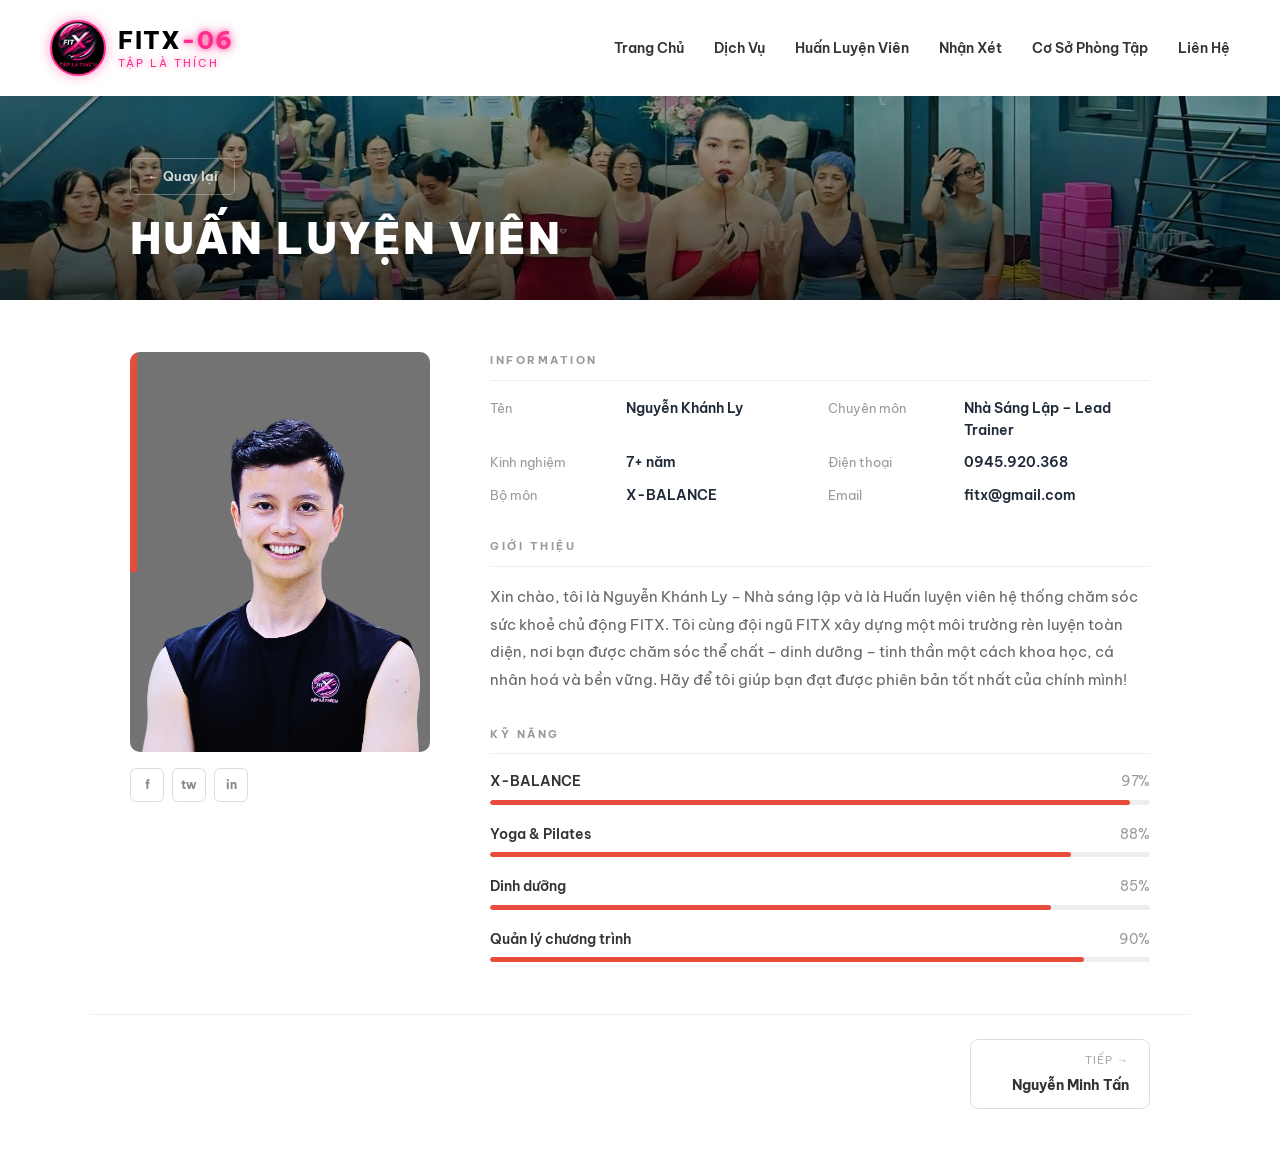
<file: trainer.html>
<!DOCTYPE html>
<html lang="vi">
<head>
    <meta charset="UTF-8">
    <meta name="viewport" content="width=device-width, initial-scale=1.0">
    <title>Huấn Luyện Viên – FITX</title>
    <link href="https://fonts.googleapis.com/css2?family=Be+Vietnam+Pro:wght@400;500;600;700;900&display=swap" rel="stylesheet">
    <link rel="stylesheet" href="css/style.css">
    <style>
        body { background: #fff; color: #1f2937; }

        .td-hero {
            margin-top: 80px; /* bù header fixed */
            position: relative;
            height: 220px;
            background: #111 url('./images/fit-group.jpg') center/cover no-repeat;
            display: flex;
            align-items: flex-end;
        }
        .td-hero-overlay {
            position: absolute; inset: 0;
            background: linear-gradient(180deg, rgba(0,0,0,.25) 0%, rgba(0,0,0,.72) 100%);
        }
        .td-hero-inner {
            position: relative; z-index: 1;
            max-width: 1100px; margin: 0 auto; width: 100%;
            padding: 0 40px 28px;
        }
        .td-back-btn {
            display: inline-flex; align-items: center; gap: 6px;
            background: transparent; color: #ddd;
            border: 1px solid rgba(255,255,255,.3);
            padding: 7px 16px; border-radius: 6px;
            font-size: 13px; font-weight: 600;
            text-decoration: none; margin-bottom: 10px;
            transition: all .2s; font-family: inherit; cursor: pointer;
        }
        .td-back-btn:hover { border-color: #E74C3C; color: #E74C3C; }
        .td-hero-title {
            font-size: clamp(26px, 4vw, 42px);
            font-weight: 900; color: #fff;
            text-transform: uppercase; letter-spacing: 2px;
        }

        .td-content {
            max-width: 1100px; margin: 0 auto;
            padding: 52px 40px;
            display: grid;
            grid-template-columns: 300px 1fr;
            gap: 60px;
            align-items: start;
        }

        /* LEFT – photo */
        .td-photo-box {
            position: relative;
            border-radius: 10px; overflow: hidden;
            height: 400px;
            background: #f0f0f0;
        }
        .td-photo-box img {
            width: 100%; height: 100%;
            object-fit: cover; object-position: top;
            display: block;
        }
        /* red bar accent top-left */
        .td-photo-accent {
            position: absolute; top: 0; left: 0;
            width: 7px; height: 55%;
            background: #E74C3C;
        }
        .td-social-row {
            display: flex; gap: 8px; margin-top: 16px;
        }
        .td-soc {
            width: 34px; height: 34px; border-radius: 6px;
            border: 1px solid #ddd;
            display: flex; align-items: center; justify-content: center;
            color: #888; font-size: 12px; font-weight: 700;
            text-decoration: none; transition: all .2s;
        }
        .td-soc:hover { border-color: #E74C3C; color: #E74C3C; }

        /* RIGHT – info */
        .td-block-label {
            font-size: 11px; font-weight: 700;
            letter-spacing: 2.5px; text-transform: uppercase;
            color: #999; border-bottom: 1px solid #eee;
            padding-bottom: 10px; margin-bottom: 16px;
        }
        .td-info-table { display: flex; flex-direction: column; gap: 10px; }
        .td-info-row {
            display: grid;
            grid-template-columns: 120px 1fr 120px 1fr;
            gap: 6px 16px; align-items: baseline;
        }
        .td-key { font-size: 13px; color: #999; }
        .td-val { font-size: 14px; font-weight: 600; color: #1f2937; }

        .td-intro-text {
            font-size: 15px; color: #666; line-height: 1.85;
        }

        /* Skill bars */
        .td-skills { display: flex; flex-direction: column; gap: 18px; }
        .td-skill-header {
            display: flex; justify-content: space-between;
            font-size: 14px; margin-bottom: 7px;
        }
        .td-skill-name { font-weight: 600; color: #333; }
        .td-skill-pct  { color: #999; }
        .td-skill-track {
            height: 5px; background: #eee;
            border-radius: 100px; overflow: hidden;
        }
        .td-skill-fill {
            height: 100%; background: #E74C3C;
            border-radius: 100px;
            width: 0; transition: width 1s ease .2s;
        }

        /* ══════════════════════════════════════
           PREV / NEXT NAV
           ══════════════════════════════════════ */
        .td-nav {
            max-width: 1100px; margin: 0 auto;
            padding: 24px 40px 56px;
            border-top: 1px solid #eee;
            display: flex; justify-content: space-between; align-items: center;
        }
        .td-nav-link {
            display: flex; flex-direction: column;
            text-decoration: none; color: #333;
            padding: 12px 20px; border: 1px solid #ddd;
            border-radius: 8px; transition: all .2s;
            min-width: 180px;
        }
        .td-nav-link:hover { border-color: #E74C3C; color: #E74C3C; }
        .td-nav-link.right { text-align: right; }
        .td-nav-label { font-size: 11px; color: #aaa; margin-bottom: 4px; text-transform: uppercase; letter-spacing: 1px; }
        .td-nav-name  { font-size: 14px; font-weight: 700; }
        .td-nav-hidden { visibility: hidden; }

        /* ══════════════════════════════════════
           RESPONSIVE
           ══════════════════════════════════════ */
        @media (max-width: 900px) {
            .td-content { grid-template-columns: 1fr; padding: 36px 20px; gap: 36px; }
            .td-photo-box { height: 320px; }
            .td-info-row { grid-template-columns: 1fr 1fr; }
            .td-hero-inner { padding: 0 20px 24px; }
            .td-nav { padding: 20px; flex-wrap: wrap; gap: 12px; }
            .td-nav-link { min-width: 140px; }
        }
        @media (max-width: 480px) {
            .td-hero { margin-top: 70px; height: 180px; }
        }
    </style>
</head>
<body>

    <!-- HEADER – copy từ index.html -->
    <header id="header">
        <div class="logo">
            <a href="index.html" class="logo">
                <img src="./images/logo.png" alt="FitX-06 Logo">
                <div class="logo-text">
                    <span class="logo-name">
                        <span class="logo-white">FITX</span><span class="logo-orange">-06</span>
                    </span>
                    <span class="logo-subtitle">Tập Là Thích</span>
                </div>
            </a>
        </div>

        <nav class="main-nav">
            <a href="index.html#home">Trang Chủ</a>
            <a href="index.html#services">Dịch Vụ</a>
            <a href="index.html#about" class="active">Huấn Luyện Viên</a>
            <a href="index.html#testimonials">Nhận Xét</a>
            <a href="index.html#locations">Cơ Sở Phòng Tập</a>
            <a href="index.html#contact">Liên Hệ</a>
        </nav>

    </header>

    <!-- HERO BANNER -->
    <div class="td-hero">
        <div class="td-hero-overlay"></div>
        <div class="td-hero-inner">
            <a href="index.html#about" class="td-back-btn">← Quay lại</a>
            <h1 class="td-hero-title">Huấn Luyện Viên</h1>
        </div>
    </div>

    <!-- CONTENT -->
    <div class="td-content">
        <!-- Left: Photo -->
        <div>
            <div class="td-photo-box">
                <img id="tdImg" src="" alt="">
                <div class="td-photo-accent"></div>
            </div>
            <div class="td-social-row">
                <a href="#" class="td-soc">f</a>
                <a href="#" class="td-soc">tw</a>
                <a href="#" class="td-soc">in</a>
            </div>
        </div>

        <!-- Right: Info -->
        <div>
            <p class="td-block-label">INFORMATION</p>
            <div class="td-info-table">
                <div class="td-info-row">
                    <span class="td-key">Tên</span>
                    <span id="tdName" class="td-val"></span>
                    <span class="td-key">Chuyên môn</span>
                    <span id="tdSpecial" class="td-val"></span>
                </div>
                <div class="td-info-row">
                    <span class="td-key">Kinh nghiệm</span>
                    <span id="tdExp" class="td-val"></span>
                    <span class="td-key">Điện thoại</span>
                    <span id="tdPhone" class="td-val"></span>
                </div>
                <div class="td-info-row">
                    <span class="td-key">Bộ môn</span>
                    <span id="tdClass" class="td-val"></span>
                    <span class="td-key">Email</span>
                    <span id="tdEmail" class="td-val"></span>
                </div>
            </div>

            <p class="td-block-label" style="margin-top:32px;">Giới Thiệu</p>
            <p id="tdIntro" class="td-intro-text"></p>

            <p class="td-block-label" style="margin-top:32px;">Kỹ Năng</p>
            <div id="tdSkills" class="td-skills"></div>
        </div>
    </div>

    <!-- PREV / NEXT NAV -->
    <div class="td-nav">
        <a id="tdPrev" href="#" class="td-nav-link">
            <span class="td-nav-label">← Trước</span>
            <span id="tdPrevName" class="td-nav-name"></span>
        </a>
        <a id="tdNext" href="#" class="td-nav-link right">
            <span class="td-nav-label">Tiếp →</span>
            <span id="tdNextName" class="td-nav-name"></span>
        </a>
    </div>

    <!-- JS -->
    <script>
    const trainersData = [
        {
            name:    'Nguyễn Khánh Ly',
            special: 'Nhà Sáng Lập – Lead Trainer',
            exp:     '7+ năm',
            phone:   '0945.920.368',
            email:   'fitx@gmail.com',
            classes: 'X-BALANCE',
            photo:   './images/mrTan.png',
            intro:   'Xin chào, tôi là Nguyễn Khánh Ly – Nhà sáng lập và là Huấn luyện viên hệ thống chăm sóc sức khoẻ chủ động FITX. Tôi cùng đội ngũ FITX xây dựng một môi trường rèn luyện toàn diện, nơi bạn được chăm sóc thể chất – dinh dưỡng – tinh thần một cách khoa học, cá nhân hoá và bền vững. Hãy để tôi giúp bạn đạt được phiên bản tốt nhất của chính mình!',
            skills: [
                { name: 'X-BALANCE',             pct: 97 },
                { name: 'Yoga & Pilates',         pct: 88 },
                { name: 'Dinh dưỡng',             pct: 85 },
                { name: 'Quản lý chương trình',   pct: 90 },
            ]
        },
        {
            name:    'Nguyễn Minh Tấn',
            special: 'Lead Coach',
            exp:     '5+ năm',
            phone:   '0945.920.368',
            email:   'minhitanfitx@gmail.com',
            classes: 'X-FIT, X-STEP',
            photo:   './images/fit1.jpg',
            intro:   'Tôi là Nguyễn Minh Tấn – Huấn luyện viên thuộc hệ thống FITX. Với hơn 5 năm kinh nghiệm, tôi chuyên sâu về X-FIT và X-STEP – các bộ môn giúp tăng sức mạnh, đốt cháy năng lượng và định hình vóc dáng săn chắc. Mỗi học viên đều có giáo án riêng, theo dõi tiến độ chi tiết và được hỗ trợ liên tục.',
            skills: [
                { name: 'X-FIT / Sức mạnh',  pct: 95 },
                { name: 'X-STEP / Cardio',    pct: 90 },
                { name: 'Dinh dưỡng',         pct: 80 },
                { name: 'Tư vấn cá nhân',     pct: 95 },
            ]
        },
        {
            name:    'Huấn Luyện Viên',
            special: 'Chuyên Gia X-STEP',
            exp:     '3+ năm',
            phone:   '0945.920.368',
            email:   'fitx@gmail.com',
            classes: 'X-STEP',
            photo:   './images/fit2.jpg',
            intro:   'Chuyên gia X-STEP với niềm đam mê mãnh liệt với nhảy bục và vận động nhịp điệu. Các buổi tập luôn tràn đầy năng lượng, vui vẻ và hiệu quả cao trong việc đốt cháy calo, giải toả stress và nâng cao sức bền tim mạch.',
            skills: [
                { name: 'X-STEP / Nhảy bục',    pct: 96 },
                { name: 'Cardio',               pct: 88 },
                { name: 'Nhịp điệu & Âm nhạc', pct: 85 },
                { name: 'Nhóm & Cộng đồng',     pct: 80 },
            ]
        },
        {
            name:    'Huấn Luyện Viên',
            special: 'Chuyên Gia X-FIT',
            exp:     '4+ năm',
            phone:   '0945.920.368',
            email:   'fitx@gmail.com',
            classes: 'X-FIT',
            photo:   './images/fit3.jpg',
            intro:   'Huấn luyện viên chuyên sâu X-FIT với phương pháp kháng lực khoa học. Tôi giúp học viên xây dựng cơ bắp, tăng sức mạnh và định hình vóc dáng săn chắc thông qua các bài tập được cá nhân hoá hoàn toàn.',
            skills: [
                { name: 'X-FIT / Kháng lực',  pct: 94 },
                { name: 'Tăng cơ & Giảm mỡ', pct: 90 },
                { name: 'Giáo án cá nhân',    pct: 88 },
                { name: 'Tư vấn thể hình',    pct: 85 },
            ]
        },
        {
            name:    'Huấn Luyện Viên',
            special: 'Dinh Dưỡng & Cardio',
            exp:     '4+ năm',
            phone:   '0945.920.368',
            email:   'fitx@gmail.com',
            classes: 'X-FIT, Tư vấn dinh dưỡng',
            photo:   './images/fit4.jpg',
            intro:   'Chuyên gia kết hợp Cardio cường độ cao và tư vấn dinh dưỡng thể thao. Tôi tin rằng một cơ thể khoẻ mạnh bắt đầu từ chế độ dinh dưỡng đúng đắn kết hợp với lộ trình vận động phù hợp từng cá nhân.',
            skills: [
                { name: 'Cardio & Sức bền',    pct: 92 },
                { name: 'Dinh dưỡng thể thao', pct: 90 },
                { name: 'Giảm cân khoa học',   pct: 88 },
                { name: 'Online Coaching',     pct: 82 },
            ]
        }
    ];

    // Đọc id từ URL: trainer.html?id=0
    const params = new URLSearchParams(window.location.search);
    const idx = parseInt(params.get('id')) || 0;
    const t = trainersData[idx] || trainersData[0];

    // Điền dữ liệu
    document.title = t.name + ' – FITX';
    document.getElementById('tdImg').src          = t.photo;
    document.getElementById('tdImg').alt          = t.name;
    document.getElementById('tdName').textContent    = t.name;
    document.getElementById('tdSpecial').textContent = t.special;
    document.getElementById('tdExp').textContent     = t.exp;
    document.getElementById('tdPhone').textContent   = t.phone;
    document.getElementById('tdEmail').textContent   = t.email;
    document.getElementById('tdClass').textContent   = t.classes;
    document.getElementById('tdIntro').textContent   = t.intro;

    // Skills
    document.getElementById('tdSkills').innerHTML = t.skills.map(s => `
        <div>
            <div class="td-skill-header">
                <span class="td-skill-name">${s.name}</span>
                <span class="td-skill-pct">${s.pct}%</span>
            </div>
            <div class="td-skill-track">
                <div class="td-skill-fill" data-pct="${s.pct}"></div>
            </div>
        </div>
    `).join('');

    // Prev / Next
    const prevEl = document.getElementById('tdPrev');
    const nextEl = document.getElementById('tdNext');

    if (idx > 0) {
        prevEl.href = 'trainer.html?id=' + (idx - 1);
        document.getElementById('tdPrevName').textContent = trainersData[idx - 1].name;
    } else {
        prevEl.classList.add('td-nav-hidden');
    }

    if (idx < trainersData.length - 1) {
        nextEl.href = 'trainer.html?id=' + (idx + 1);
        document.getElementById('tdNextName').textContent = trainersData[idx + 1].name;
    } else {
        nextEl.classList.add('td-nav-hidden');
    }

    // Animate skill bars sau khi load
    window.addEventListener('load', () => {
        document.querySelectorAll('.td-skill-fill').forEach(el => {
            el.style.width = el.dataset.pct + '%';
        });
    });

    // Header scroll (giống index)
    window.addEventListener('scroll', () => {
        document.getElementById('header')?.classList.toggle('scrolled', window.scrollY > 50);
    });
    </script>

</body>
</html>
</file>
<file: css/style.css>
/* ===================================
   FitX-06 FITNESS CLUB - MAIN STYLES
   =================================== */

/* ===================================
   RESET & BASE STYLES
   =================================== */
* {
    margin: 0;
    padding: 0;
    box-sizing: border-box;
}

:root {
    --primary-color: #E74C3C;
    --primary-dark: #C0392B;
    --text-dark: #333;
    --text-light: #666;
    --text-gray: #999;
    --bg-light: #f8f8f8;
    --bg-gray: #f0f0f0;
    --white: #ffffff;
    --black: #000000;
    --shadow: 0 5px 15px rgba(0, 0, 0, 0.1);
}

body {
    font-family: 'Be Vietnam Pro', 'Arial', sans-serif;
    overflow-x: hidden;
    scroll-behavior: smooth;
    line-height: 1.6;
    color: var(--text-dark);
}

img {
    max-width: 100%;
    height: auto;
    display: block;
}

ul {
    list-style: none;
}

a {
    text-decoration: none;
    color: inherit;
}

button {
    cursor: pointer;
    border: none;
    outline: none;
    font-family: inherit;
}

section {
    position: relative;
}

/* ===================================
   HEADER
   =================================== */
header {
    position: fixed;
    top: 0;
    width: 100%;
    background: var(--white);
    padding: 20px 50px;
    display: flex;
    justify-content: space-between;
    align-items: center;
    z-index: 1000;
    box-shadow: var(--shadow);
    transition: all 0.3s ease;
}

header.scrolled {
    padding: 15px 50px;
    box-shadow: 0 2px 20px rgba(0,0,0,0.15);
}

/* Logo */
.logo {
  display: flex;
  align-items: center;
  gap: 12px;
  text-decoration: none;
  transition: 0.3s;
}


.logo img {
  width: 56px;
  height: 56px;
  border-radius: 50%;
  object-fit: cover;
  background: #000;
  border: 2px solid #ff2d8d; /* hồng neon */
  box-shadow: 0 0 12px rgba(255, 45, 141, 0.5);
}


.logo-text {
  display: flex;
  flex-direction: column;
  justify-content: center;
  line-height: 1.1;
}


.logo-name {
  font-size: 24px;
  font-weight: 800;
  letter-spacing: 1px;
}


.logo-white {
  color: #000000;
}


.logo-orange {
  color: #ff2d8d;
  text-shadow: 
    0 0 6px rgba(255, 45, 141, 0.8),
    0 0 12px rgba(255, 45, 141, 0.5);
}

/* Subtitle */
.logo-subtitle {
  font-size: 11px;
  color: #ff2d8d;
  letter-spacing: 2px;
  margin-top: 3px;
  text-transform: uppercase;
  text-shadow: 0 0 6px rgba(255, 45, 141, 0.6);
}

/* Hover hiệu ứng xịn */
.logo:hover {
  transform: scale(1.08);
}



/* Navigation */
.main-nav {
    display: flex;
    gap: 30px;
}

.main-nav a {
    color: var(--text-dark);
    font-weight: 600;
    font-size: 14px;
    transition: color 0.3s;
    position: relative;
    padding: 5px 0;
}

.main-nav a::after {
    content: '';
    position: absolute;
    bottom: 0;
    left: 0;
    width: 0;
    height: 2px;
    background: var(--primary-color);
    transition: width 0.3s;
}

.main-nav a:hover {
    color: var(--primary-color);
}

.main-nav a:hover::after {
    width: 100%;
}

/* Header Icons */
.header-icons {
    display: flex;
    gap: 20px;
    align-items: center;
}

.icon-btn {
    background: none;
    font-size: 20px;
    color: var(--text-dark);
    transition: all 0.3s;
}

.icon-btn:hover {
    color: var(--primary-color);
    transform: scale(1.1);
}

.menu-btn {
    display: flex;
    flex-direction: column;
    gap: 5px;
    cursor: pointer;
    padding: 5px;
}

.menu-btn span {
    width: 25px;
    height: 3px;
    background: var(--text-dark);
    transition: all 0.3s;
    border-radius: 2px;
}

.menu-btn:hover span {
    background: var(--primary-color);
}

.hero-slider {
    margin-top: 90px;
    height: calc(100vh - 90px);
    position: relative;
    overflow: hidden;
    background: #e8e8e8;
}

.slide {
    position: absolute;
    width: 100%;
    height: 100%;
    opacity: 0;
    transition: opacity 1s ease-in-out;
}

.slide.active {
    opacity: 1;
}

.slide-content {
    position: relative;
    width: 100%;
    height: 100%;
    display: flex;
    align-items: center;
    justify-content: center;
}

.slide-title {
    position: absolute;
    top: 50%;
    transform: translateY(-50%);
    font-size: 220px;
    font-weight: 900;
    line-height: 1;
    letter-spacing: -8px;
    margin: 0;
    color: #e74c3c;
    opacity: 0;
}

.slide.active .slide-title {
    animation: fadeIn 1s ease-out forwards;
    animation-delay: 0.3s;
}

@keyframes fadeIn {
    from {
        opacity: 0;
    }
    to {
        opacity: 1;
    }
}

.slide-title:first-of-type {
    left: 50%;
    transform: translate(-100%, -50%);
    margin-right: -2px; 
    z-index: 1;
}

.slide-title-front {
    left: 50%;
    transform: translate(0, -50%);
    margin-left: -2px; 
    z-index: 10;
}

.text-behind {
    display: inline-block;
}

.text-front {
    display: inline-block;
    mix-blend-mode: multiply;
}

.slide-image {
    position: absolute;
    left: 50%;
    bottom: 25;
    transform: translateX(-50%);
    z-index: 5;
    opacity: 0;
}

.slide.active .slide-image {
    animation: imageSlideUp 1.2s ease-out forwards;
    animation-delay: 0.6s;
}

@keyframes imageSlideUp {
    from {
        opacity: 0;
        transform: translateX(-50%) translateY(50px);
    }
    to {
        opacity: 1;
        transform: translateX(-50%) translateY(0);
    }
}

.slide-image img {
    height: calc(100vh - 170px);
    max-height: 750px;
    object-fit: contain;
    display: block;
}

/* Slide Indicators */
.slide-indicators {
    position: absolute;
    bottom: 40px;
    left: 50%;
    transform: translateX(-50%);
    display: flex;
    gap: 15px;
    z-index: 100;
}

.indicator {
    width: 15px;
    height: 15px;
    border-radius: 50%;
    background: rgba(231, 76, 60, 0.3);
    cursor: pointer;
    transition: all 0.3s;
    border: none;
}

.indicator:hover {
    background: #e74c3c;
    transform: scale(1.2);
}

.indicator.active {
    background: #e74c3c;
    width: 45px;
    border-radius: 8px;
}

/* Responsive */
@media (max-width: 1400px) {
    .slide-title {
        font-size: 180px;
        letter-spacing: -6px;
    }
}

@media (max-width: 1200px) {
    .slide-title {
        font-size: 150px;
        letter-spacing: -5px;
    }
    
    .slide-image img {
        height: calc(100vh - 200px);
    }
}

@media (max-width: 1024px) {
    .slide-title {
        font-size: 120px;
        letter-spacing: -4px;
    }
}


.slide-2 .slide-content,
.slide-3 .slide-content {
    display: grid;
    grid-template-columns: 1fr 1fr;
    align-items: center;
    padding: 0 80px;
    max-width: 1600px;
    margin: 0 auto;
}

.slide-text-left {
    position: relative;
    z-index: 10;
    opacity: 0;
    transform: translateX(-80px);
}

.slide.active .slide-text-left {
    animation: slideTextIn 0.8s ease-out forwards;
    animation-delay: 0.2s; 
}

@keyframes slideTextIn {
    from {
        opacity: 0;
        transform: translateX(-80px);
    }
    to {
        opacity: 1;
        transform: translateX(0);
    }
}

/* Decorative Icon */
.decorative-icon {
    font-size: 40px;
    margin-bottom: 20px;
    opacity: 0;
}

.slide.active .decorative-icon {
    animation: iconFadeIn 0.5s ease-out forwards;
    animation-delay: 0.3s;
}

@keyframes iconFadeIn {
    from {
        opacity: 0;
        transform: scale(0.5) rotate(-180deg);
    }
    to {
        opacity: 0.3;
        transform: scale(1) rotate(0deg);
    }
}

/* Slide Heading */
.slide-heading {
    font-size: 72px;
    font-weight: 900;
    line-height: 1.1;
    margin-bottom: 30px;
    color: #1f2937;
    opacity: 0;
}

.slide.active .slide-heading {
    animation: headingSlideIn 0.8s ease-out forwards;
    animation-delay: 0.4s;
}

@keyframes headingSlideIn {
    from {
        opacity: 0;
        transform: translateY(30px);
    }
    to {
        opacity: 1;
        transform: translateY(0);
    }
}

.slide-heading .highlight {
    color: #e74c3c;
    display: block;
}

/* Divider */
.slide-divider {
    width: 80px;
    height: 4px;
    background: #e74c3c;
    margin-bottom: 30px;
    opacity: 0;
    transform: scaleX(0);
    transform-origin: left;
}

.slide.active .slide-divider {
    animation: dividerExpand 0.6s ease-out forwards;
    animation-delay: 0.6s;
}

@keyframes dividerExpand {
    from {
        opacity: 0;
        transform: scaleX(0);
    }
    to {
        opacity: 1;
        transform: scaleX(1);
    }
}

/* Description */
.slide-description {
    font-size: 18px;
    line-height: 1.8;
    color: #6b7280;
    margin-bottom: 40px;
    max-width: 500px;
    opacity: 0;
}

.slide.active .slide-description {
    animation: fadeInUp 0.7s ease-out forwards;
    animation-delay: 0.7s;
}

@keyframes fadeInUp {
    from {
        opacity: 0;
        transform: translateY(20px);
    }
    to {
        opacity: 1;
        transform: translateY(0);
    }
}

/* CTA Button */
.slide-text-left .cta-btn {
    opacity: 0;
}

.slide.active .slide-text-left .cta-btn {
    animation: buttonBounceIn 0.6s ease-out forwards;
    animation-delay: 0.9s;
}

@keyframes buttonBounceIn {
    0% {
        opacity: 0;
        transform: scale(0.5);
    }
    60% {
        opacity: 1;
        transform: scale(1.1);
    }
    100% {
        opacity: 1;
        transform: scale(1);
    }
}

.slide-image-right {
    position: relative;
    display: flex;
    align-items: center;
    justify-content: center;
    opacity: 0;
    transform: translateX(100px) scale(0.9);
}

.slide.active .slide-image-right {
    animation: imageSlideIn 1s ease-out forwards;
    animation-delay: 1s;
}

@keyframes imageSlideIn {
    from {
        opacity: 0;
        transform: translateX(100px) scale(0.9);
    }
    to {
        opacity: 1;
        transform: translateX(0) scale(1);
    }
}

.slide-image-right img {
    position: relative;
    z-index: 2;
    max-width: 100%;
    height: calc(100vh - 200px);
    max-height: 750px;
    object-fit: contain;
    filter: drop-shadow(0 20px 40px rgba(0,0,0,0.15));
}

.background-text {
    position: absolute;
    font-size: 180px;
    font-weight: 900;
    color: rgba(0, 0, 0, 0.03);
    z-index: 1;
    white-space: nowrap;
    pointer-events: none;
    opacity: 0;
    transform: translateY(-200px) rotate(-10deg);
}

.slide.active .background-text {
    animation: textFallDown 1.2s cubic-bezier(0.34, 1.56, 0.64, 1) forwards;
    animation-delay: 1.4s; 
}

@keyframes textFallDown {
    0% {
        opacity: 0;
        transform: translateY(-200px) rotate(-10deg);
    }
    60% {
        opacity: 1;
        transform: translateY(10px) rotate(2deg);
    }
    80% {
        transform: translateY(-5px) rotate(-1deg);
    }
    100% {
        opacity: 1;
        transform: translateY(0) rotate(0deg);
    }
}

.slide-dots-custom {
    position: absolute;
    bottom: 50px;
    left: 80px;
    display: flex;
    gap: 15px;
    z-index: 20;
    opacity: 0;
}

.slide.active .slide-dots-custom {
    animation: dotsAppear 0.5s ease-out forwards;
    animation-delay: 1.6s;
}

@keyframes dotsAppear {
    from {
        opacity: 0;
    }
    to {
        opacity: 1;
    }
}

.dot-custom {
    width: 12px;
    height: 12px;
    border-radius: 50%;
    background: rgba(231, 76, 60, 0.3);
    cursor: pointer;
    transition: all 0.3s;
}

.dot-custom:hover {
    background: rgba(231, 76, 60, 0.7);
    transform: scale(1.2);
}

.dot-custom.active {
    background: #e74c3c;
    width: 35px;
    border-radius: 6px;
}

/* ====================
   RESPONSIVE
   ==================== */
@media (max-width: 1200px) {
    .slide-heading {
        font-size: 56px;
    }
    
    .background-text {
        font-size: 140px;
    }
}

@media (max-width: 768px) {
    .slide-2 .slide-content,
    .slide-3 .slide-content {
        grid-template-columns: 1fr;
        padding: 40px 20px;
        text-align: center;
    }
    
    .slide-heading {
        font-size: 40px;
    }
    
    .slide-description {
        max-width: 100%;
    }
    
    .slide-divider {
        margin: 20px auto;
    }
    
    .decorative-icon {
        margin: 0 auto 20px;
    }
    
    .slide-image-right {
        margin-top: 40px;
    }
    
    .slide-image-right img {
        height: 60vh;
        max-height: 500px;
    }
    
    .background-text {
        font-size: 80px;
    }
    
    .slide-dots-custom {
        left: 50%;
        transform: translateX(-50%);
        bottom: 20px;
    }
    
    .slide.active .slide-text-left {
        animation-delay: 0.1s;
    }
    
    .slide.active .slide-image-right {
        animation-delay: 0.6s;
    }
    
    .slide.active .background-text {
        animation-delay: 1s;
    }
}

.slide-text-left,
.slide-image-right,
.background-text {
    will-change: transform, opacity;
}

.slide.active .slide-text-left,
.slide.active .slide-image-right,
.slide.active .background-text {
    animation-fill-mode: forwards;
}

@media (min-width: 1024px) {
    .background-text {
        transition: transform 0.3s ease-out;
    }
}

.cta-btn,
.calculate-btn,
.add-cart-btn,
.join-btn,
.submit-btn {
    background: var(--primary-color);
    color: var(--white);
    border: none;
    padding: 15px 40px;
    font-size: 16px;
    font-weight: 600;
    cursor: pointer;
    transition: all 0.3s;
    text-transform: uppercase;
    letter-spacing: 1px;
}

.cta-btn:hover,
.calculate-btn:hover,
.add-cart-btn:hover,
.join-btn:hover,
.submit-btn:hover {
    background: var(--primary-dark);
    transform: translateY(-2px);
    box-shadow: 0 5px 15px rgba(231, 76, 60, 0.3);
}

.join-btn {
    background: var(--white);
    color: var(--primary-color);
}

.join-btn:hover {
    background: var(--primary-color);
    color: var(--white);
}

.section-title {
    font-size: 48px;
    font-weight: 900;
    margin-bottom: 20px;
    text-align: center;
    color: var(--text-dark);
}

.section-title span {
    color: var(--primary-color);
}

.section-desc {
    color: var(--text-light);
    max-width: 700px;
    margin: 0 auto 60px;
    line-height: 1.8;
    text-align: center;
}

/* ===================================
   WHY JOIN US SECTION
   =================================== */
.why-join {
    padding: 80px 50px;
    background: var(--white);
}

.features-grid {
    display: grid;
    grid-template-columns: repeat(4, 1fr);
    gap: 40px;
    max-width: 1200px;
    margin: 0 auto;
}

.feature-item {
    text-align: center;
    transition: transform 0.3s;
}

.feature-item:hover {
    transform: translateY(-10px);
}

.feature-icon {
    font-size: 60px;
    margin-bottom: 20px;
    transition: transform 0.3s;
}

.feature-item:hover .feature-icon {
    transform: scale(1.1);
}

.feature-title {
    font-size: 18px;
    font-weight: 700;
    margin-bottom: 15px;
    text-transform: uppercase;
    color: var(--text-dark);
}

.feature-desc {
    color: var(--text-light);
    font-size: 14px;
    line-height: 1.6;
}

/* ===================================
   CLASSES SECTION
   =================================== */
.classes {
    padding: 80px 50px;
    background: var(--bg-light);
}

.classes-grid {
    display: grid;
    grid-template-columns: repeat(3, 1fr);
    gap: 30px;
    max-width: 1200px;
    margin: 0 auto;
}

.class-card {
    background: var(--white);
    overflow: hidden;
    transition: all 0.3s;
    box-shadow: var(--shadow);
}

.class-card:hover {
    transform: translateY(-10px);
    box-shadow: 0 10px 30px rgba(0, 0, 0, 0.15);
}

.class-image {
    width: 100%;
    height: 250px;
    overflow: hidden;
    background: var(--bg-gray);
}

.class-image img {
    width: 100%;
    height: 100%;
    object-fit: cover;
    transition: transform 0.5s;
}

.class-card:hover .class-image img {
    transform: scale(1.1);
}

.class-info {
    padding: 30px;
}

.class-name {
    font-size: 22px;
    font-weight: 700;
    margin-bottom: 15px;
    color: var(--text-dark);
}

.class-desc {
    color: var(--text-light);
    line-height: 1.6;
}

/* ===================================
   SCHEDULE SECTION
   =================================== */
.schedule {
    padding: 80px 50px;
    background: var(--white);
}

.schedule-table {
    max-width: 1400px;
    margin: 0 auto;
    overflow-x: auto;
}

table {
    width: 100%;
    border-collapse: collapse;
}

th {
    background: var(--text-dark);
    color: var(--white);
    padding: 20px;
    text-align: center;
    font-weight: 700;
    text-transform: uppercase;
    font-size: 12px;
    letter-spacing: 1px;
}

td {
    padding: 0;
    border: 1px solid #ddd;
}

.class-slot {
    padding: 20px;
    text-align: center;
    min-height: 100px;
    display: flex;
    flex-direction: column;
    justify-content: center;
    transition: all 0.3s;
}

.class-slot:hover {
    transform: scale(1.05);
    z-index: 10;
}

.slot-cardio { background: var(--primary-color); color: var(--white); }
.slot-yoga { background: #F39C12; color: var(--white); }
.slot-pilates { background: #3498DB; color: var(--white); }
.slot-hiphop { background: #27AE60; color: var(--white); }
.slot-buff { background: #9B59B6; color: var(--white); }
.slot-cycling { background: #34495E; color: var(--white); }

.slot-title {
    font-weight: 700;
    font-size: 14px;
    margin-bottom: 5px;
    text-transform: uppercase;
    letter-spacing: 1px;
}

.slot-time {
    font-size: 12px;
    opacity: 0.9;
}

.slot-studio {
    font-size: 11px;
    opacity: 0.8;
    margin-top: 5px;
}

/* ===================================
   ABOUT SECTION
   =================================== */
.about {
    padding: 80px 50px;
    background: linear-gradient(135deg, #f5e6e0 0%, #f0f0f0 100%);
}

.about-content {
    display: flex;
    align-items: center;
    gap: 60px;
    max-width: 1200px;
    margin: 0 auto;
}

.about-text {
    flex: 1;
}

.about-text h2 {
    font-size: 48px;
    font-weight: 900;
    margin-bottom: 30px;
    line-height: 1.2;
}

.about-text h2 span {
    color: var(--primary-color);
}

.about-text p {
    color: var(--text-light);
    line-height: 1.8;
    margin-bottom: 30px;
}

.about-image {
    flex: 1;
    height: 500px;
    background: var(--bg-gray);
    overflow: hidden;
}

.about-image img {
    width: 100%;
    height: 100%;
    object-fit: cover;
}

/* ===================================
   TRAINERS SECTION
   =================================== */
.trainers {
    padding: 80px 50px;
    background: var(--white);
}

.trainers-grid {
    display: grid;
    grid-template-columns: repeat(4, 1fr);
    gap: 30px;
    max-width: 1200px;
    margin: 0 auto;
}

.trainer-card {
    text-align: center;
    transition: transform 0.3s;
}

.trainer-card:hover {
    transform: translateY(-10px);
}

.trainer-image {
    width: 100%;
    height: 300px;
    background: var(--bg-gray);
    margin-bottom: 20px;
    overflow: hidden;
}

.trainer-image img {
    width: 100%;
    height: 100%;
    object-fit: cover;
    transition: transform 0.5s;
}

.trainer-card:hover .trainer-image img {
    transform: scale(1.1);
}

.trainer-name {
    font-size: 20px;
    font-weight: 700;
    margin-bottom: 5px;
    color: var(--text-dark);
}

.trainer-role {
    color: var(--primary-color);
    font-size: 14px;
    font-weight: 600;
}

/* ===================================
   BMI CALCULATOR
   =================================== */
.bmi-calculator {
    padding: 80px 50px;
    background: linear-gradient(to right, var(--black) 0%, var(--black) 50%, #222 50%, #222 100%);
    color: var(--white);
}

.bmi-content {
    display: flex;
    gap: 60px;
    max-width: 1200px;
    margin: 0 auto;
}

.bmi-chart,
.bmi-form {
    flex: 1;
}

.bmi-chart .section-title,
.bmi-form .section-title {
    text-align: left;
    color: var(--white);
}

.bmi-chart .section-title span,
.bmi-form .section-title span {
    color: var(--primary-color);
}

.bmi-form .section-desc {
    text-align: left;
    margin-left: 0;
    color: rgba(255, 255, 255, 0.7);
}

.bmi-table {
    margin-top: 30px;
}

.bmi-table table {
    width: 100%;
}

.bmi-table th,
.bmi-table td {
    padding: 15px;
    text-align: left;
    border-bottom: 1px solid #444;
}

.bmi-table th {
    background: transparent;
    color: var(--white);
    font-weight: 700;
}

.form-group {
    margin-bottom: 25px;
}

.form-group label {
    display: block;
    margin-bottom: 10px;
    font-size: 14px;
    color: rgba(255, 255, 255, 0.8);
}

.form-group input {
    width: 100%;
    padding: 15px;
    background: transparent;
    border: none;
    border-bottom: 2px solid #444;
    color: var(--white);
    font-size: 16px;
    transition: border-color 0.3s;
}

.form-group input:focus {
    outline: none;
    border-bottom-color: var(--primary-color);
}

.form-group input::placeholder {
    color: rgba(255, 255, 255, 0.4);
}

#bmiResult {
    margin-top: 20px;
    padding: 15px;
    background: rgba(231, 76, 60, 0.2);
    border-left: 4px solid var(--primary-color);
}

/* ===================================
   SHOP SECTION
   =================================== */
.shop {
    padding: 80px 50px;
    background: var(--white);
}

.shop-grid {
    display: grid;
    grid-template-columns: repeat(3, 1fr);
    gap: 40px;
    max-width: 1200px;
    margin: 0 auto;
}

.product-card {
    text-align: center;
    position: relative;
    transition: transform 0.3s;
}

.product-card:hover {
    transform: translateY(-10px);
}

.product-image {
    width: 100%;
    height: 350px;
    background: var(--bg-gray);
    margin-bottom: 20px;
    display: flex;
    align-items: center;
    justify-content: center;
    position: relative;
    overflow: hidden;
}

.product-image img {
    width: 100%;
    height: 100%;
    object-fit: cover;
}

.product-price {
    position: absolute;
    bottom: 20px;
    right: 20px;
    background: var(--primary-color);
    color: var(--white);
    width: 80px;
    height: 80px;
    border-radius: 50%;
    display: flex;
    align-items: center;
    justify-content: center;
    font-size: 18px;
    font-weight: 700;
    box-shadow: 0 5px 15px rgba(231, 76, 60, 0.4);
}

.product-name {
    font-size: 20px;
    font-weight: 700;
    text-transform: uppercase;
    margin-bottom: 15px;
}

.add-cart-btn {
    padding: 10px 30px;
    font-size: 14px;
}

/* ===================================
   TESTIMONIALS
   =================================== */
.testimonials {
    padding: 80px 50px;
    background: var(--bg-light);
}

.testimonial-content {
    max-width: 800px;
    margin: 0 auto;
    text-align: center;
}

.testimonial-text {
    font-size: 20px;
    font-style: italic;
    color: var(--text-light);
    margin-bottom: 40px;
    line-height: 1.8;
}

.testimonial-author {
    display: flex;
    align-items: center;
    justify-content: center;
    gap: 20px;
}

.author-image {
    width: 80px;
    height: 80px;
    border-radius: 50%;
    background: var(--bg-gray);
    overflow: hidden;
}

.author-image img {
    width: 100%;
    height: 100%;
    object-fit: cover;
}

.author-name {
    font-weight: 700;
    font-size: 18px;
    margin-bottom: 5px;
}

.author-role {
    color: var(--primary-color);
    font-size: 14px;
}

/* ===================================
   PRICING
   =================================== */
.pricing {
    padding: 80px 50px;
    background: linear-gradient(to right, rgba(0,0,0,0.8), rgba(0,0,0,0.8)), 
                url('data:image/svg+xml,%3Csvg xmlns="http://www.w3.org/2000/svg" width="1200" height="600"%3E%3Crect fill="%23333" width="1200" height="600"/%3E%3C/svg%3E');
    background-size: cover;
    background-position: center;
    background-attachment: fixed;
    color: var(--white);
}

.pricing .section-title,
.pricing .section-desc {
    color: var(--white);
}

.pricing-grid {
    display: grid;
    grid-template-columns: repeat(3, 1fr);
    gap: 30px;
    max-width: 1200px;
    margin: 0 auto;
}

.pricing-card {
    background: rgba(255, 255, 255, 0.1);
    padding: 40px;
    text-align: center;
    border: 2px solid rgba(255, 255, 255, 0.2);
    transition: all 0.3s;
    backdrop-filter: blur(10px);
}

.pricing-card:hover {
    background: rgba(231, 76, 60, 0.9);
    border-color: var(--primary-color);
    transform: translateY(-10px);
}

.pricing-title {
    font-size: 24px;
    font-weight: 700;
    margin-bottom: 20px;
    text-transform: uppercase;
    letter-spacing: 2px;
}

.pricing-price {
    font-size: 48px;
    font-weight: 900;
    margin-bottom: 30px;
}

.pricing-features {
    margin-bottom: 30px;
    text-align: left;
}

.pricing-features li {
    padding: 12px 0;
    border-bottom: 1px solid rgba(255, 255, 255, 0.2);
}

/* ===================================
   CONTACT
   =================================== */
.contact {
    padding: 80px 50px;
    background: var(--white);
}

.contact-content {
    max-width: 1200px;
    margin: 0 auto;
}

.contact-form {
    display: grid;
    grid-template-columns: repeat(2, 1fr);
    gap: 20px;
    margin-bottom: 30px;
}

.contact-form .form-group:nth-child(3),
.contact-form .form-group:nth-child(4) {
    grid-column: 1 / -1;
}

.contact-form input,
.contact-form textarea {
    width: 100%;
    padding: 15px;
    border: 1px solid #ddd;
    font-size: 14px;
    transition: border-color 0.3s;
}

.contact-form input:focus,
.contact-form textarea:focus {
    outline: none;
    border-color: var(--primary-color);
}

.contact-form textarea {
    height: 150px;
    resize: vertical;
}

/* ===================================
   FOOTER
   =================================== */
footer {
    background: #222;
    color: var(--white);
    padding: 60px 50px 30px;
}

.footer-content {
    max-width: 1200px;
    margin: 0 auto;
    display: grid;
    grid-template-columns: repeat(4, 1fr);
    gap: 40px;
    margin-bottom: 40px;
}

.footer-section h3 {
    color: var(--primary-color);
    margin-bottom: 20px;
    font-size: 18px;
    text-transform: uppercase;
    letter-spacing: 1px;
}

.footer-section p,
.footer-section li {
    color: var(--text-gray);
    line-height: 2;
    font-size: 14px;
}

.footer-section ul li {
    margin-bottom: 10px;
}

.footer-section a {
    color: var(--text-gray);
    transition: color 0.3s;
}

.footer-section a:hover {
    color: var(--primary-color);
}

.footer-bottom {
    text-align: center;
    padding-top: 30px;
    border-top: 1px solid #444;
    color: var(--text-gray);
    font-size: 14px;
}

/* ===================================
   SIDEBAR MENU
   =================================== */
.sidebar {
    position: fixed;
    right: -400px;
    top: 0;
    width: 400px;
    height: 100%;
    background: var(--white);
    box-shadow: -5px 0 20px rgba(0,0,0,0.1);
    z-index: 2000;
    transition: right 0.4s ease;
    padding: 30px;
    overflow-y: auto;
}

.sidebar.open {
    right: 0;
}

.sidebar-header {
    display: flex;
    justify-content: space-between;
    align-items: center;
    margin-bottom: 40px;
    padding-bottom: 20px;
    border-bottom: 2px solid var(--bg-light);
}

.close-btn {
    font-size: 30px;
    background: none;
    color: var(--text-dark);
    transition: all 0.3s;
}

.close-btn:hover {
    color: var(--primary-color);
    transform: rotate(90deg);
}

.sidebar-content h3 {
    color: var(--primary-color);
    margin-bottom: 20px;
    font-size: 18px;
    font-weight: 700;
    text-transform: uppercase;
}

.contact-info {
    display: flex;
    flex-direction: column;
    gap: 20px;
    margin-bottom: 30px;
}

.contact-item {
    display: flex;
    align-items: flex-start;
    gap: 15px;
    color: var(--text-light);
}

.contact-icon {
    color: var(--primary-color);
    font-size: 20px;
}

/* ===================================
   SEARCH OVERLAY
   =================================== */
.search-overlay {
    position: fixed;
    top: 0;
    left: 0;
    width: 100%;
    height: 100%;
    background: rgba(0, 0, 0, 0.95);
    z-index: 3000;
    display: none;
    align-items: center;
    justify-content: center;
}

.search-overlay.open {
    display: flex;
}

.search-container {
    width: 90%;
    max-width: 800px;
    position: relative;
}

.search-input {
    width: 100%;
    padding: 20px 60px 20px 20px;
    font-size: 24px;
    border: 3px solid var(--white);
    border-radius: 50px;
    background: transparent;
    color: var(--white);
    outline: none;
}

.search-input::placeholder {
    color: rgba(255, 255, 255, 0.6);
}

.search-btn {
    position: absolute;
    right: 20px;
    top: 50%;
    transform: translateY(-50%);
    background: none;
    color: var(--white);
    font-size: 24px;
}

.search-close {
    position: absolute;
    top: -60px;
    right: 0;
    background: none;
    color: var(--white);
    font-size: 40px;
    transition: transform 0.3s;
}

.search-close:hover {
    transform: rotate(90deg);
}

/* ===================================
   OVERLAY
   =================================== */
.overlay {
    position: fixed;
    top: 0;
    left: 0;
    width: 100%;
    height: 100%;
    background: rgba(0, 0, 0, 0.5);
    z-index: 1500;
    display: none;
}

.overlay.open {
    display: block;
}

/* =========================
   TRAINING PROGRAMS (NEW)
   ========================= */

.training-programs {
    max-width: 1200px;
    margin: 80px auto 0;
    padding: 0 50px;
    
    display: grid;
    grid-template-columns: repeat(3, 1fr);
    gap: 30px;
}

.programs-title {
    grid-column: 1 / -1;
    font-size: 36px;
    text-align: center;
    margin-bottom: 30px;
    color: var(--primary-color);
    text-transform: uppercase;
    font-weight: 800;
}

.program-card {
    position: relative;
    height: 350px;
    border-radius: 20px;
    overflow: hidden;
    cursor: pointer;
    transition: all 0.4s ease;
}

.program-card:hover {
    transform: translateY(-10px);
}

.program-video {
    position: absolute;
    width: 100%;
    height: 100%;
    object-fit: cover;
}

.program-overlay {
    position: absolute;
    width: 100%;
    height: 100%;
    background: linear-gradient(
        135deg,
        rgba(0,0,0,0.6),
        rgba(231,76,60,0.4)
    );
}

.program-content {
    position: absolute;
    bottom: 0;
    padding: 25px;
    z-index: 2;
    color: #fff;
}

.program-content h4 {
    font-size: 24px;
    font-weight: 800;
    margin-bottom: 10px;
}

.program-content p {
    font-size: 14px;
    line-height: 1.5;
}

/* =========================
   SERVICES (NEW)
   ========================= */

.services {
    padding: 80px 50px;
    background: var(--bg-light);
}

.services-grid {
    display: grid;
    grid-template-columns: repeat(3, 1fr);
    gap: 30px;
}

.service-card {
    background: #fff;
    padding: 30px;
    border-radius: 16px;
    transition: all 0.3s;
    box-shadow: var(--shadow);
}

.service-image {
    width: 100%;
    height: 200px;
    overflow: hidden;
    border-radius: 12px;
    margin-bottom: 20px;
}

.service-image img {
    width: 100%;
    height: 100%;
    object-fit: cover;
    transition: 0.4s;
}

.service-card:hover .service-image img {
    transform: scale(1.1);
}

.service-card:hover {
    transform: translateY(-10px);
}

.service-icon {
    font-size: 40px;
    margin-bottom: 15px;
}

.service-card h3 {
    font-size: 20px;
    margin-bottom: 10px;
}

.service-card p {
    color: var(--text-light);
    font-size: 14px;
}

/* About Section */
.about-content {
    display: grid;
    grid-template-columns: 1fr 1fr;
    gap: 60px;
    max-width: 1200px;
    margin: 0 auto;
    align-items: center;
}

.about-image {
    position: relative;
    display: flex;
    justify-content: center;
    align-items: center;
}

.coach-photo {
    display: block;
    width: 100%;
    max-width: 500px;
    height: auto;
    border: 3px solid #ff1654;
    border-radius: 20px;
    box-shadow: 0 10px 40px rgba(255, 22, 84, 0.3);
}

.about-image:hover .coach-photo {
    transform: scale(1.05);
}

.about-text h3 {
    font-size: 36px;
    margin-bottom: 20px;
    color: var(--pink);
}

.about-text p {
    font-size: 17px;
    line-height: 1.8;
    color: #555;
    font-weight: 500; 
    margin-bottom: 15px;
}

.stats {
    display: flex;
    gap: 30px;
    margin-top: 30px;
}

.stat-item {
    background: #fff;
    padding: 20px 25px;
    border-radius: 16px; /* bo tròn */
    box-shadow: 0 10px 30px rgba(0,0,0,0.08);
    text-align: center;
    min-width: 100px;
    transition: all 0.3s ease;
}

.stat-item:hover {
    transform: translateY(-5px);
}

/* số */
.stat-number {
    font-size: 28px;
    font-weight: 800;
    color: #000; /* BLACK */
}

/* label */
.stat-label {
    font-size: 13px;
    color: #ff2d75; /* PINK */
    font-weight: 600;
    margin-top: 5px;
}

/* Testimonials Section */
.testimonials-grid {
    display: grid;
    grid-template-columns: repeat(auto-fit, minmax(350px, 1fr));
    gap: 30px;
    max-width: 1200px;
    margin: 0 auto;
}

.testimonial-card {
    background: var(--light-gray);
    padding: 35px;
    border-radius: 20px;
    position: relative;
    transition: transform 0.3s ease;
}

.testimonial-card::before {
    content: '"';
    position: absolute;
    top: 10px;
    left: 20px;
    font-size: 80px;
    color: var(--pink);
    opacity: 0.2;
    font-family: Georgia, serif;
}

.testimonial-card:hover {
    transform: translateY(-5px);
}

.testimonial-text {
    font-size: 16px;
    line-height: 1.8;
    color: #ccc;
    margin-bottom: 20px;
    position: relative;
    z-index: 1;
}

.testimonial-author {
    display: flex;
    align-items: center;
    gap: 15px;
}

.author-avatar {
    width: 50px;
    height: 50px;
    background: linear-gradient(135deg, var(--pink), #ff3385);
    border-radius: 50%;
    display: flex;
    align-items: center;
    justify-content: center;
    font-size: 24px;
}

.author-info h4 {
    font-size: 16px;
    margin-bottom: 5px;
}

.author-info p {
    font-size: 14px;
    color: #888;
}

/* Testimonial Video Cards */
.testimonial-video {
    background: var(--light-gray);
    border-radius: 20px;
    overflow: hidden;
    position: relative;
    transition: transform 0.3s ease;
    box-shadow: 0 10px 30px rgba(255, 0, 102, 0.2);
    height: 300px;
}

.testimonial-video:hover {
    transform: translateY(-5px);
    box-shadow: 0 15px 40px rgba(255, 0, 102, 0.3);
}

.testimonial-video video {
    width: 100%;
    height: 100%;
    object-fit: cover;
    display: block;
    position: absolute;
    top: 0;
    left: 0;
}

.video-overlay {
    position: absolute;
    top: 0;
    left: 0;
    width: 100%;
    height: 100%;
    background: linear-gradient(135deg, rgba(0, 0, 0, 0.4), rgba(255, 0, 102, 0.2));
    display: flex;
    align-items: center;
    justify-content: center;
    opacity: 1;
    transition: opacity 0.3s ease;
    pointer-events: auto;
    cursor: pointer;
    z-index: 2;
}

.testimonial-video.playing .video-overlay {
    opacity: 0;
    pointer-events: none;
}

.testimonial-video:hover .video-overlay {
    background: linear-gradient(135deg, rgba(0, 0, 0, 0.5), rgba(255, 0, 102, 0.3));
}

.play-button {
    width: 80px;
    height: 80px;
    background: linear-gradient(135deg, var(--pink), #ff3385);
    border-radius: 50%;
    display: flex;
    align-items: center;
    justify-content: center;
    font-size: 30px;
    color: #fff;
    box-shadow: 0 10px 30px rgba(255, 0, 102, 0.5);
    transition: all 0.3s ease;
    animation: pulse 2s infinite;
    pointer-events: auto;
    cursor: pointer;
}

@keyframes pulse {
    0%, 100% {
        transform: scale(1);
        box-shadow: 0 10px 30px rgba(255, 0, 102, 0.5);
    }
    50% {
        transform: scale(1.1);
        box-shadow: 0 15px 40px rgba(255, 0, 102, 0.7);
    }
}

.testimonial-video:hover .play-button {
    transform: scale(1.2);
}

/* Transformation Section */
.transformation-section {
    max-width: 1200px;
    margin: 80px auto 0;
    padding-top: 80px;
    border-top: 2px solid var(--light-gray);
}

.transformation-title {
    font-size: 36px;
    text-align: center;
    margin-bottom: 50px;
    color: var(--pink);
    text-transform: uppercase;
    letter-spacing: 2px;
}

.transformation-card {
    display: grid;
    grid-template-columns: 1fr 1fr;
    gap: 40px;
    background: var(--light-gray);
    border-radius: 20px;
    overflow: hidden;
    box-shadow: 0 20px 60px rgba(255, 0, 102, 0.3);
    transition: transform 0.3s ease;
}

.transformation-card:hover {
    transform: translateY(-10px);
}

.transformation-image {
    position: relative;
    height: 500px;
    overflow: hidden;
}

.transform-photo {
    width: 100%;
    height: 100%;
    object-fit: cover;
    transition: transform 0.5s ease;
}

.transformation-card:hover .transform-photo {
    transform: scale(1.05);
}

.transformation-badge {
    position: absolute;
    top: 20px;
    left: 20px;
    background: linear-gradient(135deg, #00ff9f, #00c97a);
    color: #000;
    border-radius: 15px;
    box-shadow: 0 10px 30px rgba(0, 255, 159, 0.5);
    text-align: center;
}

.badge-number {
    display: block;
    font-size: 48px;
    font-weight: 900;
    line-height: 1;
    margin-bottom: 5px;
}

.badge-text {
    display: block;
    font-size: 14px;
    font-weight: 600;
    letter-spacing: 2px;
}

.transformation-content {
    padding: 40px;
    display: flex;
    flex-direction: column;
    justify-content: center;
}

.transformation-content h4 {
    font-size: 28px;
    margin-bottom: 20px;
    color: var(--pink);
}

.transformation-content p {
    font-size: 16px;
    line-height: 1.8;
    color: #ccc;
    margin-bottom: 30px;
    font-style: italic;
}

.transformation-author {
    display: flex;
    align-items: center;
    gap: 15px;
    padding-top: 20px;
    border-top: 1px solid var(--gray);
}

/* Gym Locations Section */
.gym-locations {
    background: linear-gradient(135deg, #0f0f0f, #1a1a1a);
}

.highlight-title {
    font-size: 42px;
    font-weight: 800;
    text-align: center;

    background: linear-gradient(135deg, #ff0066, #ffcc00);
    -webkit-background-clip: text;
    -webkit-text-fill-color: transparent;

    text-shadow: 0 5px 20px rgba(255, 0, 102, 0.4);
    margin-bottom: 10px;
}

.section-subtitle {
    text-align: center;
    font-size: 18px;
    color: #ddd;
    margin-bottom: 40px;
    letter-spacing: 0.5px;
}

.locations-container {
    max-width: 1200px;
    margin: 0 auto;
    display: grid;
    grid-template-columns: repeat(2, 1fr);
    gap: 25px;
}

.location-item {
    display: flex;
    align-items: flex-start;
    gap: 20px;
    padding: 25px;
     background: linear-gradient(135deg, #111, #1a1a1a);
    border-radius: 18px;

    border: 1px solid rgba(255, 0, 102, 0.15);

    transition: all 0.3s ease;
    border-left: 4px solid transparent;
    text-decoration: none; 
    color: #fff;
    cursor: pointer; 
}

.location-item:hover {
    transform: translateY(-8px) scale(1.02);
    border-color: var(--pink);
    box-shadow: 0 15px 40px rgba(255, 0, 102, 0.25);
    background: rgba(255, 255, 255, 0.08);  
}

.location-icon {
    font-size: 32px;
    flex-shrink: 0;
    filter: drop-shadow(0 0 10px rgba(0, 255, 255, 0.7));
}

.location-info h4 {
    color: #ff2d75;
    font-weight: 700;
    font-size: 18px;

    text-shadow: 0 0 10px rgba(255, 45, 117, 0.6);
}

.location-info p {
    font-size: 14px;
    line-height: 1.6;
    filter: drop-shadow(0 0 8px rgba(0, 255, 255, 0.6));
}

@media (max-width: 768px) {
    .locations-container {
        grid-template-columns: 1fr;
        gap: 15px;
    }

    .location-item {
        padding: 20px;
    }

    .location-icon {
        font-size: 24px;
    }

    .location-info h4 {
        font-size: 16px;
    }

    .location-info p {
        font-size: 13px;
    }
}

/* Contact Section */
.contact {
    background: linear-gradient(135deg, #1a1a2e, #16213e);
}

/* TITLE */
.contact .section-title {
    color: #fff;
    text-align: center;
    margin-bottom: 10px;
    position: relative;
}

.contact .section-title::after {
    content: '';
    width: 80px;
    height: 4px;
    background: linear-gradient(90deg, #ff0066, #ff4da6);
    display: block;
    margin: 10px auto 0;
    border-radius: 2px;
}

/* SUB TEXT (nếu có thêm) */
.contact .section-subtitle {
    text-align: center;
    color: #bbb;
    margin-bottom: 50px;
}

/* CONTAINER */
.contact-container {
    max-width: 1200px;
    margin: 0 auto;
    display: grid;
    grid-template-columns: 1fr 1fr;
    gap: 60px;
    align-items: center;
}

/* LEFT TITLE */
.contact-info h3 {
    font-size: 32px;
    margin-bottom: 30px;
    color: #ff2d75;
}

/* CONTACT ITEMS */
.contact-method {
    display: flex;
    align-items: center;
    gap: 20px;
    padding: 20px;
    background: rgba(255,255,255,0.05);
    backdrop-filter: blur(10px);
    border-radius: 15px;
    transition: all 0.3s ease;
    cursor: pointer;
    border: 1px solid rgba(255,255,255,0.08);
}

.contact-method:hover {
    transform: translateX(10px);
    background: rgba(255, 0, 102, 0.08);
    border-color: rgba(255, 0, 102, 0.4);
    box-shadow: 0 10px 30px rgba(255, 0, 102, 0.2);
}

/* ICON — bg trắng, icon hồng */
.contact-icon {
    width: 50px;
    height: 50px;
    background: #ffffff;
    border-radius: 50%;
    display: flex;
    align-items: center;
    justify-content: center;
    font-size: 20px;
    flex-shrink: 0;
    box-shadow: 0 0 15px rgba(255, 255, 255, 0.25);
    color: #ff0066;
}

/* TEXT */
.contact-details h4 {
    font-size: 18px;
    margin-bottom: 5px;
    color: #fff;
}

.contact-details p {
    color: #bbb;
    font-size: 14px;
}

/* FORM */
.form-group input,
.form-group textarea {
    width: 100%;
    padding: 18px;
    background: rgba(255,255,255,0.05);
    border: 2px solid rgba(255,255,255,0.08);
    border-radius: 10px;
    color: #fff;
    font-size: 16px;
    transition: all 0.3s ease;
}

.form-group input::placeholder,
.form-group textarea::placeholder {
    color: #888;
}

.form-group input:focus,
.form-group textarea:focus {
    outline: none;
    border-color: #ff0066;
    background: rgba(0,0,0,0.4);
    box-shadow: 0 0 10px rgba(255, 0, 102, 0.3);
}

/* BUTTON */
.submit-btn {
    padding: 18px;
    background: linear-gradient(45deg, #ff0066, #ff4da6);
    border: none;
    border-radius: 10px;
    color: #fff;
    font-size: 18px;
    font-weight: bold;
    cursor: pointer;
    transition: all 0.3s ease;
}

.submit-btn:hover {
    transform: scale(1.05);
    box-shadow: 0 10px 25px rgba(255, 0, 102, 0.4);
}

/* ===================================
   FLOATING BUBBLES
   =================================== */
.float-bubbles {
    position: fixed;
    bottom: 30px;
    right: 20px;
    z-index: 9999;
    display: flex;
    flex-direction: column;
    align-items: center;
    gap: 12px;
}

.float-bubble {
    display: flex;
    flex-direction: column;
    align-items: center;
    gap: 5px;
    text-decoration: none;
    cursor: pointer;
    transition: transform 0.2s ease;
}

.float-bubble:hover {
    transform: scale(1.1);
}

.bubble-icon {
    width: 52px;
    height: 52px;
    border-radius: 50%;
    background: #fff;
    display: flex;
    align-items: center;
    justify-content: center;
    box-shadow: 0 4px 16px rgba(0,0,0,0.18);
    border: 1.5px solid #eee;
    transition: box-shadow 0.2s;
}

.float-bubble:hover .bubble-icon {
    box-shadow: 0 6px 22px rgba(0,0,0,0.25);
}

.bubble-label {
    font-size: 11px;
    font-weight: 700;
    color: #333;
    background: #fff;
    padding: 3px 10px;
    border-radius: 20px;
    box-shadow: 0 2px 8px rgba(0,0,0,0.12);
    white-space: nowrap;
    letter-spacing: 0.3px;
}

/* Pulse animation cho Zalo */
.float-zalo .bubble-icon {
    animation: bubblePulse 2s infinite;
}

@keyframes bubblePulse {
    0%, 100% { box-shadow: 0 4px 16px rgba(0,0,0,0.18); }
    50% { box-shadow: 0 4px 20px rgba(0,180,100,0.4); }
}

/* Pulse animation cho Phone */
.float-phone .bubble-icon {
    animation: phonePulse 2s infinite;
    animation-delay: 0.5s;
}

@keyframes phonePulse {
    0%, 100% { box-shadow: 0 4px 16px rgba(0,0,0,0.18); }
    50% { box-shadow: 0 4px 20px rgba(231,76,60,0.4); }
}

.float-bubbles {
    cursor: grab;
    user-select: none;
}

.trainers-grid {
    display: grid;
    grid-template-columns: repeat(5, 1fr);
    gap: 20px;
    max-width: 1200px;
    margin: 0 auto;
    padding: 0 20px;
}
 
a.trainer-card { text-decoration: none; color: inherit; }
 
.trainer-card {
    border-radius: 12px; overflow: hidden;
    background: #fff;
    box-shadow: 0 4px 16px rgba(0,0,0,.08);
    transition: transform .3s, box-shadow .3s;
    position: relative; display: block;
}
.trainer-card:hover {
    transform: translateY(-8px);
    box-shadow: 0 12px 32px rgba(0,0,0,.15);
}
.trainer-photo-wrap {
    position: relative; width: 100%;
    aspect-ratio: 3/4; overflow: hidden; background: #f0f0f0;
}
.trainer-photo {
    width: 100%; height: 100%;
    object-fit: cover; object-position: top; display: block;
    transition: transform .5s;
}
.trainer-card:hover .trainer-photo { transform: scale(1.06); }
.trainer-overlay {
    position: absolute; inset: 0;
    background: linear-gradient(180deg, transparent 50%, rgba(0,0,0,.45) 100%);
    opacity: 0; transition: opacity .3s;
}
.trainer-card:hover .trainer-overlay { opacity: 1; }
.trainer-socials {
    position: absolute; top: 0; right: 0;
    display: flex; flex-direction: column;
    opacity: 0; transition: opacity .25s;
}
.trainer-card:hover .trainer-socials { opacity: 1; }
.trainer-socials span {
    display: flex; align-items: center; justify-content: center;
    width: 36px; height: 40px;
    background: #E74C3C; color: #fff;
    font-size: 12px; font-weight: 700;
}
.trainer-meta { padding: 14px 16px; border-top: 3px solid #E74C3C; }
.trainer-name {
    font-size: 14px; font-weight: 700;
    text-transform: uppercase; letter-spacing: .5px;
    margin: 0 0 4px; color: #E74C3C;
}
.trainer-card:not(:first-child) .trainer-name { color: #1f2937; }
.trainer-role { font-size: 12px; color: #888; margin: 0; }
 
@media (max-width: 1024px) { .trainers-grid { grid-template-columns: repeat(3,1fr); } }
@media (max-width: 640px)  { .trainers-grid { grid-template-columns: repeat(2,1fr); gap: 12px; } }
</file>
